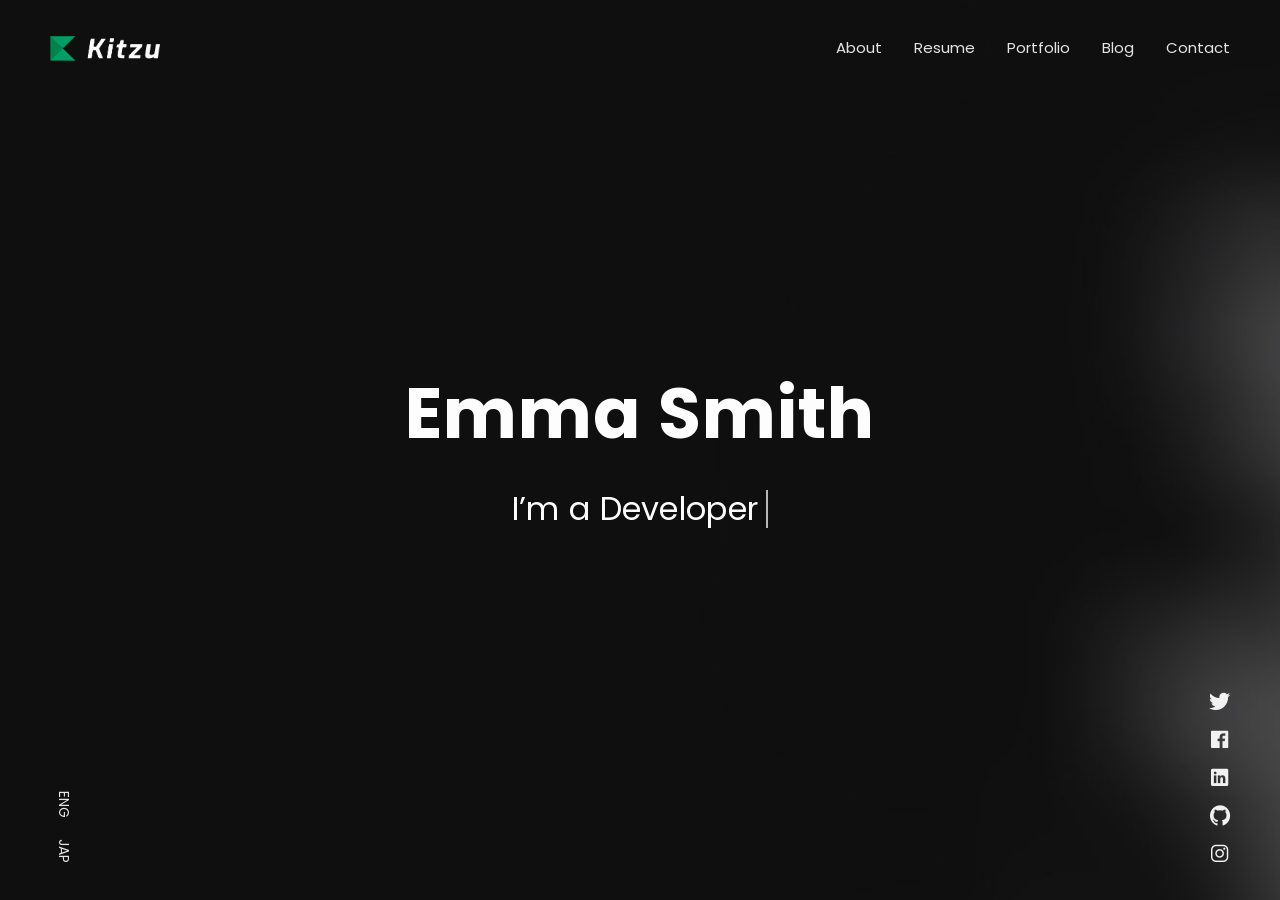
<file: template/video.html>
<!DOCTYPE html>
<html lang="zxx">

<head>
  <!-- Required meta tags-->
  <meta charset="utf-8">
  <!-- Title-->
  <title>Kitzu - Personal Portfolio Template</title>
  <!-- Description-->
  <meta name="description" content="Personal Portfolio Template">
  <meta name="viewport" content="width=device-width, initial-scale=1, shrink-to-fit=no">
  <!-- Favicons-->
  <link rel="apple-touch-icon" sizes="180x180" href="img/favicons/apple-touch-icon.png">
  <link rel="icon" type="image/png" sizes="32x32" href="img/favicons/favicon-32x32.png">
  <link rel="icon" type="image/png" sizes="16x16" href="img/favicons/favicon-16x16.png">
  <!-- Web fonts-->
  <link href="https://fonts.googleapis.com/css?family=Poppins:300,300i,400,400i,500,500i,600,600i,700,700i,800,800i&amp;display=swap" rel="stylesheet">
  <!-- CSS vendors-->
  <link rel="stylesheet" href="css/bootstrap-custom.css">
  <link rel="stylesheet" href="css/ionicons.min.css">
  <link rel="stylesheet" href="css/tiny-slider.css">
  <link rel="stylesheet" href="css/lity.min.css">
  <link rel="stylesheet" href="css/simplebar.min.css">
  <link rel="stylesheet" href="css/jquery.mb.YTPlayer.min.css">
  <!-- Main CSS-->
  <link rel="stylesheet" href="css/main.css">
  <!-- CSS Color scheme-->
  <link id="color-scheme" rel="stylesheet" href="css/colors/main-darkgreen.css">
  <!-- Custom CSS (Add your custom CSS styles to this file)-->
  <link rel="stylesheet" href="css/custom.css">
</head>

<body class="theme-dark">
  <!-- Preloader-->
  <div class="preloader">
    <div class="preloader-block">
      <div class="preloader-icon"><span class="loading-dot loading-dot-1"></span><span class="loading-dot loading-dot-2"></span><span class="loading-dot loading-dot-3"></span></div>
    </div>
  </div>
  <div id="overlay-effect"></div>
  <!-- Navbar-->
  <nav class="navbar-expand-md navbar fixed-top" id="navbar"><a class="navbar-brand" data-scroll="" href="#home-area">
      <!-- Navbar Logo-->
      <img class="img-fluid" src="img/img-kitzu-logo.png" alt="Logo"></a>
    <span class="navbar-menu ml-auto" data-toggle="collapse" data-target="#navbarSupportedContent" aria-controls="navbarSupportedContent" aria-expanded="false" aria-label="Toggle navigation" role="button"><span class="btn-line"></span></span>
    <div class="collapse navbar-collapse order-1 order-lg-0" id="navbarSupportedContent">
      <!-- Navbar menu-->
      <ul class="navbar-nav ml-auto">
        <li class="nav-item"><a class="nav-link" href="#about">About</a></li>
        <li class="nav-item"><a class="nav-link" href="#resume">Resume</a></li>
        <li class="nav-item"><a class="nav-link" href="#portfolio">Portfolio</a></li>
        <li class="nav-item"><a class="nav-link" href="#blog">Blog</a></li>
        <li class="nav-item"><a class="nav-link" href="#contact">Contact</a></li>
      </ul>
    </div>
  </nav>
  <!-- Home-->
  <section class="home-area element-cover-bg video-variant" id="home" style="background-image:url(img/home.jpg)">
    <div class="player" id="homeVideo" data-property="{videoURL:'https://youtu.be/KR97TgpMyrc',containment:'#home',autoPlay:true, mute:true, showControls:false, stopMovieOnBlur:false, showYTLogo: false}"></div>
    <div class="container h-100">
      <div class="row h-100 align-items-center justify-content-center">
        <div class="col-12 col-lg-8 home-content text-center">
          <h1 class="home-name">Emma <span>Smith</span></h1>
          <h4 class="cd-headline clip home-headline">I’m a <span class="cd-words-wrapper single-headline"><b class="is-visible">Developer</b><b>Designer</b><b>Freelancer</b></span></h4>
        </div>
      </div>
    </div>
    <div class="fixed-wrapper">
      <!-- Languages list-->
      <div class="fixed-block block-left">
        <ul class="list-unstyled languages-list">
          <li><a href="#0"><span class="single-language">ENG</span></a></li>
          <li><a href="#0"><span class="single-language">JAP</span></a></li>
        </ul>
      </div>
      <!-- Social media icons-->
      <div class="fixed-block block-right">
        <ul class="list-unstyled social-icons">
          <li><a href="#0"><i class="icon ion-logo-twitter"></i></a></li>
          <li><a href="#0"><i class="icon ion-logo-facebook"></i></a></li>
          <li><a href="#0"><i class="icon ion-logo-linkedin"></i></a></li>
          <li><a href="#0"><i class="icon ion-logo-github"></i></a></li>
          <li><a href="#0"><i class="icon ion-logo-instagram"></i></a></li>
        </ul>
      </div>
    </div>
  </section>
  <!-- About lightbox-->
  <div class="lightbox-wrapper" id="about" data-simplebar>
    <div class="container">
      <div class="lightbox-close">
        <div class="close-btn" data-modal-close=""><span class="btn-line"></span></div>
      </div>
      <div class="row">
        <div class="col-12">
          <div class="lightbox-content">
            <div class="row">
              <div class="col-12">
                <div class="section-heading page-heading">
                  <p class="section-description">Get to know me</p>
                  <h2 class="section-title">About Me</h2>
                  <div class="animated-bar"></div>
                </div>
              </div>
            </div>
            <!-- Info section-->
            <div class="info-section single-section">
              <div class="row align-items-center">
                <!-- Picture part-->
                <div class="col-12 col-lg-5 info-img"><img class="img-fluid img-thumbnail" src="img/info-img.jpg" alt="About Picture"></div>
                <!-- Content part-->
                <div class="col-12 col-lg-7 info-content">
                  <div class="content-block">
                    <h2 class="content-subtitle">Who am i?</h2>
                    <h6 class="content-title">I'm Emma Smith, a visual UX/UI Designer and Web Developer</h6>
                    <div class="content-description">
                      <p>I am a freelancer based in the United Kingdom and i have been building noteworthy UX/UI designs and websites for years, which comply with the latest design trends. I help convert a vision and an idea into meaningful and useful products. Having a sharp eye for product evolution helps me prioritize tasks, iterate fast and deliver faster.</p>
                    </div>
                    <address class="content-info">
                      <div class="row">
                        <div class="col-12 col-md-6 single-info"><span>Name:</span>
                          <p>Emma Smith</p>
                        </div>
                        <div class="col-12 col-md-6 single-info"><span>Email:</span>
                          <p><a href="mailto:emma@example.com">emma@example.com</a></p>
                        </div>
                      </div>
                      <div class="row">
                        <div class="col-12 col-md-6 single-info"><span>Age:</span>
                          <p>21</p>
                        </div>
                        <div class="col-12 col-md-6 single-info"><span>From:</span>
                          <p>Liverpool, UK</p>
                        </div>
                      </div>
                    </address>
                    <div class="d-block d-sm-flex align-items-center"><a class="btn content-download button-main button-scheme" href="#0" role="button">Download CV</a>
                      <ul class="list-unstyled list-inline content-follow">
                        <li class="list-inline-item"><a href="#0"><i class="icon ion-logo-twitter"></i></a></li>
                        <li class="list-inline-item"><a href="#0"><i class="icon ion-logo-instagram"></i></a></li>
                        <li class="list-inline-item"><a href="#0"><i class="icon ion-logo-linkedin"></i></a></li>
                        <li class="list-inline-item"><a href="#0"><i class="icon ion-logo-github"></i></a></li>
                        <li class="list-inline-item"><a href="#0"><i class="icon ion-logo-facebook"></i></a></li>
                      </ul>
                    </div>
                  </div>
                </div>
              </div>
            </div>
            <!-- Services section-->
            <div class="services-section single-section">
              <div class="row">
                <div class="col-12">
                  <div class="section-heading">
                    <p class="section-description">Services i offer to my clients</p>
                    <h2 class="section-title">My Services</h2>
                  </div>
                </div>
              </div>
              <div class="row">
                <!-- Single service-->
                <div class="col-12 col-md-6 col-lg-4">
                  <div class="single-service"><i class="icon service-icon ion-logo-css3"></i>
                    <h6 class="service-title">Design Trends</h6>
                    <p class="service-description">Lorem ipsum dolor sit amet, consectetur adipisicing elit.</p>
                  </div>
                </div>
                <!-- Single service-->
                <div class="col-12 col-md-6 col-lg-4">
                  <div class="single-service"><i class="icon service-icon ion-md-images"></i>
                    <h6 class="service-title">PSD Design</h6>
                    <p class="service-description">Lorem ipsum dolor sit amet, consectetur adipisicing elit.</p>
                  </div>
                </div>
                <!-- Single service-->
                <div class="col-12 col-md-6 col-lg-4">
                  <div class="single-service"><i class="icon service-icon ion-logo-ionic"></i>
                    <h6 class="service-title">Customer Support</h6>
                    <p class="service-description">Lorem ipsum dolor sit amet, consectetur adipisicing elit.</p>
                  </div>
                </div>
                <!-- Single service-->
                <div class="col-12 col-md-6 col-lg-4">
                  <div class="single-service mb-lg-0"><i class="icon service-icon ion-logo-wordpress"></i>
                    <h6 class="service-title">Web Development</h6>
                    <p class="service-description">Lorem ipsum dolor sit amet, consectetur adipisicing elit.</p>
                  </div>
                </div>
                <!-- Single service-->
                <div class="col-12 col-md-6 col-lg-4">
                  <div class="single-service mb-md-0"><i class="icon service-icon ion-md-move"></i>
                    <h6 class="service-title">Fully Responsive</h6>
                    <p class="service-description">Lorem ipsum dolor sit amet, consectetur adipisicing elit.</p>
                  </div>
                </div>
                <!-- Single service-->
                <div class="col-12 col-md-6 col-lg-4">
                  <div class="single-service mb-0"><i class="icon service-icon ion-ios-rocket"></i>
                    <h6 class="service-title">Branding</h6>
                    <p class="service-description">Lorem ipsum dolor sit amet, consectetur adipisicing elit.</p>
                  </div>
                </div>
              </div>
            </div>
            <!-- Testimonials section-->
            <div class="testimonials-section single-section">
              <div class="row">
                <div class="col-12">
                  <div class="section-heading">
                    <p class="section-description">What my clients think about me</p>
                    <h2 class="section-title">Testimonials</h2>
                  </div>
                </div>
              </div>
              <div class="my-slider">
                <div class="slider-item">
                  <!-- Single review-->
                  <div class="single-review swiper-slide">
                    <div class="review-header d-flex justify-content-between">
                      <div class="review-client">
                        <div class="media"><img class="img-fluid rounded-circle client-avatar" src="img/client-1.jpg" alt="Client">
                          <div class="client-details">
                            <h6 class="client-name">Julia Sakura</h6><span class="client-role">Envato Customer</span>
                          </div>
                        </div>
                      </div><i class="icon ion-md-quote review-icon"></i>
                    </div>
                    <p class="review-content">Emma did an excellent creative job, addressing our request quickly, and also providing her own graphic insight, being open to feedback and changes or edits when they arose. She worked with us the entire way. Highly recommended.</p>
                  </div>
                </div>
                <div class="slider-item">
                  <!-- Single review-->
                  <div class="single-review swiper-slide">
                    <div class="review-header d-flex justify-content-between">
                      <div class="review-client">
                        <div class="media"><img class="img-fluid rounded-circle client-avatar" src="img/client-2.jpg" alt="Client">
                          <div class="client-details">
                            <h6 class="client-name">John Santana</h6><span class="client-role">Entrepreneur</span>
                          </div>
                        </div>
                      </div><i class="icon ion-md-quote review-icon"></i>
                    </div>
                    <p class="review-content">Emma did an excellent creative job, addressing our request quickly, and also providing her own graphic insight, being open to feedback and changes or edits when they arose. She worked with us the entire way. Highly recommended.</p>
                  </div>
                </div>
                <div class="slider-item">
                  <!-- Single review-->
                  <div class="single-review swiper-slide">
                    <div class="review-header d-flex justify-content-between">
                      <div class="review-client">
                        <div class="media"><img class="img-fluid rounded-circle client-avatar" src="img/client-3.jpg" alt="Client">
                          <div class="client-details">
                            <h6 class="client-name">Maria Wilson</h6><span class="client-role">Envato Customer</span>
                          </div>
                        </div>
                      </div><i class="icon ion-md-quote review-icon"></i>
                    </div>
                    <p class="review-content">Emma did an excellent creative job, addressing our request quickly, and also providing her own graphic insight, being open to feedback and changes or edits when they arose. She worked with us the entire way. Highly recommended.</p>
                  </div>
                </div>
              </div>
            </div>
            <!-- Pricing section-->
            <div class="pricing-section single-section">
              <div class="row">
                <div class="col-12">
                  <div class="section-heading">
                    <p class="section-description">Get started with my services</p>
                    <h2 class="section-title">Choose a Plan</h2>
                  </div>
                </div>
              </div>
              <div class="row align-items-center">
                <!-- Single plan-->
                <div class="col-lg-4">
                  <div class="single-plan mb-4 mb-sm-5 mb-lg-0"><i class="plan-icon icon ion-md-egg"></i>
                    <h3 class="plan-type">Standard</h3>
                    <h2 class="plan-price">$19/month</h2>
                    <ul class="list-unstyled plan-list">
                      <li>Mobile App Design</li>
                      <li>Responsive Design</li>
                      <li>Database Development</li>
                      <li>Web Design</li>
                      <li>24/7 Support</li>
                    </ul><a class="btn button-main button-scheme plan-btn" href="#0" role="button">Get Standard</a>
                  </div>
                </div>
                <!-- Single plan-->
                <div class="col-lg-4">
                  <div class="single-plan mb-4 mb-sm-5 mb-lg-0"><i class="plan-icon icon ion-ios-rocket"></i>
                    <h3 class="plan-type">Professional</h3>
                    <h2 class="plan-price">$29/month</h2>
                    <ul class="list-unstyled plan-list">
                      <li>Mobile App Design</li>
                      <li>Responsive Design</li>
                      <li>Database Development</li>
                      <li>Web Design</li>
                      <li>24/7 Support</li>
                    </ul><a class="btn button-main button-scheme plan-btn" href="#0" role="button">Get Pro</a>
                  </div>
                </div>
                <!-- Single plan-->
                <div class="col-lg-4">
                  <div class="single-plan mb-0"><i class="plan-icon icon ion-logo-ionic"></i>
                    <h3 class="plan-type">Business</h3>
                    <h2 class="plan-price">$39/month</h2>
                    <ul class="list-unstyled plan-list">
                      <li>Mobile App Design</li>
                      <li>Responsive Design</li>
                      <li>Database Development</li>
                      <li>Web Design</li>
                      <li>24/7 Support</li>
                    </ul><a class="btn button-main button-scheme plan-btn" href="#0" role="button">Get Business</a>
                  </div>
                </div>
              </div>
            </div>
          </div>
        </div>
      </div>
    </div>
  </div>
  <!-- Resume lightbox-->
  <div class="lightbox-wrapper" id="resume" data-simplebar>
    <div class="container">
      <div class="lightbox-close">
        <div class="close-btn" data-modal-close=""><span class="btn-line"></span></div>
      </div>
      <div class="row">
        <div class="col-12">
          <div class="lightbox-content">
            <div class="row">
              <div class="col-12">
                <div class="section-heading page-heading">
                  <p class="section-description">Check out my Resume</p>
                  <h2 class="section-title">Resume</h2>
                  <div class="animated-bar"></div>
                </div>
              </div>
            </div>
            <!-- Resume section-->
            <div class="resume-section single-section">
              <div class="row">
                <!-- Education part-->
                <div class="col-12 col-md-6">
                  <div class="col-block education">
                    <h3 class="col-title">Education</h3>
                    <div class="resume-item"><span class="item-arrow"></span>
                      <h5 class="item-title">Computer Science</h5><span class="item-details">Cambridge University / 2004 - 2007</span>
                      <p class="item-description">Lorem ipsum dolor sit amet, consectetur adipisicing elit. Optio quo repudiandae.</p>
                    </div>
                    <div class="resume-item"><span class="item-arrow"></span>
                      <h5 class="item-title">Bachelor Degree</h5><span class="item-details">University of Tokyo / 2008 - 2010</span>
                      <p class="item-description">Lorem ipsum dolor sit amet, consectetur adipisicing elit. Optio quo repudiandae.</p>
                    </div>
                    <div class="resume-item"><span class="item-arrow"></span>
                      <h5 class="item-title">Master Degree</h5><span class="item-details">Harvard University / 2012 - 2015</span>
                      <p class="item-description">Lorem ipsum dolor sit amet, consectetur adipisicing elit. Optio quo repudiandae.</p>
                    </div>
                  </div>
                </div>
                <!-- Experience part-->
                <div class="col-12 col-md-6">
                  <div class="col-block experience">
                    <h3 class="col-title">Experience</h3>
                    <div class="resume-item"><span class="item-arrow"></span>
                      <h5 class="item-title">Software Engineer</h5><span class="item-details">Adobe / 2015 - 2017</span>
                      <p class="item-description">Lorem ipsum dolor sit amet, consectetur adipisicing elit. Optio quo repudiandae.</p>
                    </div>
                    <div class="resume-item"><span class="item-arrow"></span>
                      <h5 class="item-title">Back-End Developer</h5><span class="item-details">Google / 2017 - 2018</span>
                      <p class="item-description">Lorem ipsum dolor sit amet, consectetur adipisicing elit. Optio quo repudiandae.</p>
                    </div>
                    <div class="resume-item"><span class="item-arrow"></span>
                      <h5 class="item-title">UI/UX Designer</h5><span class="item-details">Discord / 2019 - Present</span>
                      <p class="item-description">Lorem ipsum dolor sit amet, consectetur adipisicing elit. Optio quo repudiandae.</p>
                    </div>
                  </div>
                </div>
              </div>
            </div>
            <!-- Skills section-->
            <div class="skills-section single-section">
              <div class="row">
                <div class="col-12">
                  <div class="section-heading">
                    <p class="section-description">My level of knowledge in some tools</p>
                    <h2 class="section-title">My Skills</h2>
                  </div>
                </div>
              </div>
              <div class="row">
                <div class="col-12 col-md-6">
                  <div class="single-skill" data-percentage="95">
                    <div class="skill-info"><span class="skill-name">HTML/CSS</span><span class="skill-percentage"></span></div>
                    <div class="progress skill-progress">
                      <div class="progress-bar" role="progressbar" aria-valuemin="0" aria-valuemax="100"></div>
                    </div>
                  </div>
                  <div class="single-skill" data-percentage="80">
                    <div class="skill-info"><span class="skill-name">Web Design</span><span class="skill-percentage"></span></div>
                    <div class="progress skill-progress">
                      <div class="progress-bar" role="progressbar" aria-valuemin="0" aria-valuemax="100"></div>
                    </div>
                  </div>
                  <div class="single-skill" data-percentage="90">
                    <div class="skill-info"><span class="skill-name">JavaScript</span><span class="skill-percentage"></span></div>
                    <div class="progress skill-progress">
                      <div class="progress-bar" role="progressbar" aria-valuemin="0" aria-valuemax="100"></div>
                    </div>
                  </div>
                </div>
                <div class="col-12 col-md-6">
                  <div class="single-skill" data-percentage="90">
                    <div class="skill-info"><span class="skill-name">React JS</span><span class="skill-percentage"></span></div>
                    <div class="progress skill-progress">
                      <div class="progress-bar" role="progressbar" aria-valuemin="0" aria-valuemax="100"></div>
                    </div>
                  </div>
                  <div class="single-skill" data-percentage="95">
                    <div class="skill-info"><span class="skill-name">Express.js</span><span class="skill-percentage"></span></div>
                    <div class="progress skill-progress">
                      <div class="progress-bar" role="progressbar" aria-valuemin="0" aria-valuemax="100"></div>
                    </div>
                  </div>
                  <div class="single-skill" data-percentage="80">
                    <div class="skill-info"><span class="skill-name">TypeScript</span><span class="skill-percentage"></span></div>
                    <div class="progress skill-progress">
                      <div class="progress-bar" role="progressbar" aria-valuemin="0" aria-valuemax="100"></div>
                    </div>
                  </div>
                </div>
              </div>
            </div>
            <!-- Video section-->
            <div class="video-section single-section">
              <div class="row align-items-center">
                <div class="col-12 col-lg-6 content-part">
                  <h3 class="video-title">Take a tour of my office</h3>
                  <p class="video-description">Lorem ipsum dolor sit amet, consectetur adipisicing elit. Quia cum quasi assumenda culpa praesentium consectetur voluptatibus expedita. Voluptatem tempore, aspernatur rem facilis, distinctio nemo! Odio velit, nemo dolorem voluptas!</p>
                  <p class="video-description">Lorem ipsum dolor sit amet, consectetur adipisicing elit. Laudantium qui aspernatur unde mollitia, in laborum.</p>
                </div>
                <div class="col-12 col-lg-6 video-part"><a class="media-lightbox" href="https://www.youtube.com/watch?v=doteMqP6eSc" data-lightbox>
                    <div class="embed-responsive embed-responsive-16by9">
                      <div class="embed-responsive-item element-cover-bg"><span class="play-wrapper"><i class="icon ion-md-play"></i></span></div>
                    </div>
                  </a></div>
              </div>
            </div>
          </div>
        </div>
      </div>
    </div>
  </div>
  <!-- Portfolio lightbox-->
  <div class="lightbox-wrapper" id="portfolio" data-simplebar>
    <div class="container">
      <div class="lightbox-close">
        <div class="close-btn" data-modal-close=""><span class="btn-line"></span></div>
      </div>
      <div class="row">
        <div class="col-12">
          <div class="lightbox-content">
            <div class="row">
              <div class="col-12">
                <div class="section-heading page-heading">
                  <p class="section-description">Showcasing some of my best work</p>
                  <h2 class="section-title">Portfolio</h2>
                  <div class="animated-bar"></div>
                </div>
              </div>
            </div>
            <!-- Portfolio section-->
            <div class="portfolio-section single-section">
              <div class="row">
                <!-- Filter nav-->
                <div class="col-12">
                  <ul class="list-inline filter-control" role="group" aria-label="Filter Control">
                    <li class="list-inline-item tab-active" data-filter="*">All</li>
                    <li class="list-inline-item" data-filter=".brand">Brand</li>
                    <li class="list-inline-item" data-filter=".design">Design</li>
                    <li class="list-inline-item" data-filter=".photos">Photos</li>
                  </ul>
                </div>
              </div>
              <!-- Thumbnail list-->
              <div class="portfolio-grid row">
                <!-- Single item-->
                <div class="single-item col-6 col-lg-4 design"><a class="portfolio-item" href="img/item-1.jpg" data-lightbox>
                    <div class="portfolio-wrapper"><img class="img-fluid" alt="Item" src="img/item-1.jpg">
                      <div class="item-content">
                        <h6 class="content-title">Label Tag Mockup</h6><span class="content-more">More Info</span>
                      </div>
                    </div>
                  </a></div>
                <!-- Single item-->
                <div class="single-item col-6 col-lg-4 photos"><a class="portfolio-item" href="img/item-2.jpg" data-lightbox>
                    <div class="portfolio-wrapper"><img class="img-fluid" alt="Item" src="img/item-2.jpg">
                      <div class="item-content">
                        <h6 class="content-title">3D Bag Mockup</h6><span class="content-more">More Info</span>
                      </div>
                    </div>
                  </a></div>
                <!-- Single item-->
                <div class="single-item col-6 col-lg-4 design"><a class="portfolio-item" href="img/item-3.jpg" data-lightbox>
                    <div class="portfolio-wrapper"><img class="img-fluid" alt="Item" src="img/item-3.jpg">
                      <div class="item-content">
                        <h6 class="content-title">Modern Bag Design</h6><span class="content-more">More Info</span>
                      </div>
                    </div>
                  </a></div>
                <!-- Single item-->
                <div class="single-item col-6 col-lg-4 brand"><a class="portfolio-item" href="img/item-4.jpg" data-lightbox>
                    <div class="portfolio-wrapper mb-lg-0"><img class="img-fluid" alt="Item" src="img/item-4.jpg">
                      <div class="item-content">
                        <h6 class="content-title">Coffee Cup Design</h6><span class="content-more">More Info</span>
                      </div>
                    </div>
                  </a></div>
                <!-- Single item-->
                <div class="single-item col-6 col-lg-4 brand"><a class="portfolio-item" href="img/item-5.jpg" data-lightbox>
                    <div class="portfolio-wrapper mb-0"><img class="img-fluid" alt="Item" src="img/item-5.jpg">
                      <div class="item-content">
                        <h6 class="content-title">T-Shirt Design</h6><span class="content-more">More Info</span>
                      </div>
                    </div>
                  </a></div>
                <!-- Single item-->
                <div class="single-item col-6 col-lg-4 photos"><a class="portfolio-item" href="img/item-6.jpg" data-lightbox>
                    <div class="portfolio-wrapper mb-0"><img class="img-fluid" alt="Item" src="img/item-6.jpg">
                      <div class="item-content">
                        <h6 class="content-title">Packaging Box Mockup</h6><span class="content-more">More Info</span>
                      </div>
                    </div>
                  </a></div>
              </div>
            </div>
          </div>
        </div>
      </div>
    </div>
  </div>
  <!-- Blog lightbox-->
  <div class="lightbox-wrapper" id="blog" data-simplebar>
    <div class="container">
      <div class="lightbox-close">
        <div class="close-btn" data-modal-close=""><span class="btn-line"></span></div>
      </div>
      <div class="row">
        <div class="col-12">
          <div class="lightbox-content">
            <div class="row">
              <div class="col-12">
                <div class="section-heading page-heading">
                  <p class="section-description">Check out my latest blog posts</p>
                  <h2 class="section-title">My Blog</h2>
                  <div class="animated-bar"></div>
                </div>
              </div>
            </div>
            <!-- Blog section-->
            <div class="blog-section single-section">
              <div class="row justify-content-center">
                <!-- Single post-->
                <div class="col-12 col-sm-8 col-lg-4">
                  <div class="card single-post"><a class="post-img" href="#0"><img class="card-img-top" src="img/post-1.jpg" alt="Blog post"><span class="content-date">11 Dec, 20</span></a>
                    <div class="card-body post-content"><a href="#0">
                        <h5 class="card-title content-title">Top tools for Photographers</h5>
                      </a>
                      <p class="card-text content-description">Lorem ipsum dolor sit amet, consectetur adipisicing elit. Dolore, porro rem quod illo quam, eum alias id, repellendus magni, quas.</p>
                    </div>
                  </div>
                </div>
                <!-- Single post-->
                <div class="col-12 col-sm-8 col-lg-4">
                  <div class="card single-post"><a class="post-img" href="#0"><img class="card-img-top" src="img/post-2.jpg" alt="Blog post"><span class="content-date">12 Aug, 20</span></a>
                    <div class="card-body post-content"><a href="#0">
                        <h5 class="card-title content-title">Take a tour of my office</h5>
                      </a>
                      <p class="card-text content-description">Lorem ipsum dolor sit amet, consectetur adipisicing elit. Dolore, porro rem quod illo quam, eum alias id, repellendus magni, quas.</p>
                    </div>
                  </div>
                </div>
                <!-- Single post-->
                <div class="col-12 col-sm-8 col-lg-4">
                  <div class="card single-post"><a class="post-img" href="#0"><img class="card-img-top" src="img/post-3.jpg" alt="Blog post"><span class="content-date">4 Feb, 20</span></a>
                    <div class="card-body post-content"><a href="#0">
                        <h5 class="card-title content-title">How i became a Web Designer</h5>
                      </a>
                      <p class="card-text content-description">Lorem ipsum dolor sit amet, consectetur adipisicing elit. Dolore, porro rem quod illo quam, eum alias id, repellendus magni, quas.</p>
                    </div>
                  </div>
                </div><!-- Single post-->
                <div class="col-12 col-sm-8 col-lg-4">
                  <div class="card single-post mb-lg-0"><a class="post-img" href="#0"><img class="card-img-top" src="img/post-4.jpg" alt="Blog post"><span class="content-date">11 Dec, 19</span></a>
                    <div class="card-body post-content"><a href="#0">
                        <h5 class="card-title content-title">How to improve work performance</h5>
                      </a>
                      <p class="card-text content-description">Lorem ipsum dolor sit amet, consectetur adipisicing elit. Dolore, porro rem quod illo quam, eum alias id, repellendus magni, quas.</p>
                    </div>
                  </div>
                </div>
                <!-- Single post-->
                <div class="col-12 col-sm-8 col-lg-4">
                  <div class="card single-post mb-lg-0"><a class="post-img" href="#0"><img class="card-img-top" src="img/post-5.jpg" alt="Blog post"><span class="content-date">15 Nov, 19</span></a>
                    <div class="card-body post-content"><a href="#0">
                        <h5 class="card-title content-title">How to work from home</h5>
                      </a>
                      <p class="card-text content-description">Lorem ipsum dolor sit amet, consectetur adipisicing elit. Dolore, porro rem quod illo quam, eum alias id, repellendus magni, quas.</p>
                    </div>
                  </div>
                </div>
                <!-- Single post-->
                <div class="col-12 col-sm-8 col-lg-4">
                  <div class="card single-post mb-0"><a class="post-img" href="#0"><img class="card-img-top" src="img/post-6.jpg" alt="Blog post"><span class="content-date">8 Aug, 19</span></a>
                    <div class="card-body post-content"><a href="#0">
                        <h5 class="card-title content-title">How to enjoy your business trip</h5>
                      </a>
                      <p class="card-text content-description">Lorem ipsum dolor sit amet, consectetur adipisicing elit. Dolore, porro rem quod illo quam, eum alias id, repellendus magni, quas.</p>
                    </div>
                  </div>
                </div>
              </div>
            </div>
          </div>
        </div>
      </div>
    </div>
  </div>
  <!-- Contact lightbox-->
  <div class="lightbox-wrapper" id="contact" data-simplebar>
    <div class="container">
      <div class="lightbox-close">
        <div class="close-btn" data-modal-close=""><span class="btn-line"></span></div>
      </div>
      <div class="row">
        <div class="col-12">
          <div class="lightbox-content">
            <div class="row">
              <div class="col-12">
                <div class="section-heading page-heading">
                  <p class="section-description">Feel free to contact me anytimes</p>
                  <h2 class="section-title">Get in Touch</h2>
                  <div class="animated-bar"></div>
                </div>
              </div>
            </div>
            <!-- Contact section-->
            <div class="contact-section single-section">
              <div class="row">
                <!-- Contact form-->
                <div class="col-12 col-lg-7">
                  <form class="contact-form" id="contact-form" action="php/contact.php">
                    <h4 class="content-title">Message Me</h4>
                    <div class="row">
                      <div class="col-12 col-md-6 form-group"><input class="form-control" id="contact-name" type="text" name="name" placeholder="Name" required=""></div>
                      <div class="col-12 col-md-6 form-group"><input class="form-control" id="contact-email" type="email" name="email" placeholder="Email" required=""></div>
                      <div class="col-12 form-group"><input class="form-control" id="contact-subject" type="text" name="subject" placeholder="Subject" required=""></div>
                      <div class="col-12 form-group form-message"><textarea class="form-control" id="contact-message" name="message" placeholder="Message" rows="5" required=""></textarea></div>
                      <div class="col-12 form-submit"><button class="btn button-main button-scheme" id="contact-submit" type="submit">Send Message</button>
                        <p class="contact-feedback"></p>
                      </div>
                    </div>
                  </form>
                </div>
                <!-- Contact info-->
                <div class="col-12 col-lg-5">
                  <div class="contact-info">
                    <h4 class="content-title">Contact Info</h4>
                    <p class="info-description">Always available for freelance work if the right project comes along, Feel free to contact me!</p>
                    <ul class="list-unstyled list-info">
                      <li>
                        <div class="media align-items-center"><span class="info-icon"><i class="icon ion-logo-ionic"></i></span>
                          <div class="media-body info-details">
                            <h6 class="info-type">Name</h6><span class="info-value">Emma Smith</span>
                          </div>
                        </div>
                      </li>
                      <li>
                        <div class="media align-items-center"><span class="info-icon"><i class="icon ion-md-map"></i></span>
                          <div class="media-body info-details">
                            <h6 class="info-type">Location</h6><span class="info-value">4155 Mann Island, Liverpool, United Kingdom.</span>
                          </div>
                        </div>
                      </li>
                      <li>
                        <div class="media align-items-center"><span class="info-icon"><i class="icon ion-md-call"></i></span>
                          <div class="media-body info-details">
                            <h6 class="info-type">Call Me</h6><span class="info-value"><a href="tel:+441632967704">+44 1632 967704</a></span>
                          </div>
                        </div>
                      </li>
                      <li>
                        <div class="media align-items-center"><span class="info-icon"><i class="icon ion-md-send"></i></span>
                          <div class="media-body info-details">
                            <h6 class="info-type">Email Me</h6><span class="info-value"><a href="mailto:emma@example.com">emma@example.com</a></span>
                          </div>
                        </div>
                      </li>
                    </ul>
                  </div>
                </div>
              </div>
            </div>
          </div>
        </div>
      </div>
    </div>
  </div>
  <!-- Scripts-->
  <script src="js/jquery.min.js"></script>
  <script src="js/bootstrap.bundle.min.js"></script>
  <script src="js/imagesloaded.pkgd.min.js"></script>
  <script src="js/isotope.pkgd.min.js"></script>
  <script src="js/animatedModal.js"></script>
  <script src="js/tiny-slider.js"></script>
  <script src="js/lity.min.js"></script>
  <script src="js/simplebar.min.js"></script>
  <script src="js/jquery.mb.YTPlayer.min.js"></script>
  <script src="js/main.js"></script>
  <!-- Custom JS (Add your custom JS scripts to this file)-->
  <script src="js/custom.js"></script>
</body>

</html>
</file>
<file: template/css/tiny-slider.css>
.tns-outer{padding:0 !important}.tns-outer [hidden]{display:none !important}.tns-outer [aria-controls],.tns-outer [data-action]{cursor:pointer}.tns-slider{-webkit-transition:all 0s;-moz-transition:all 0s;transition:all 0s}.tns-slider>.tns-item{-webkit-box-sizing:border-box;-moz-box-sizing:border-box;box-sizing:border-box}.tns-horizontal.tns-subpixel{white-space:nowrap}.tns-horizontal.tns-subpixel>.tns-item{display:inline-block;vertical-align:top;white-space:normal}.tns-horizontal.tns-no-subpixel:after{content:'';display:table;clear:both}.tns-horizontal.tns-no-subpixel>.tns-item{float:left}.tns-horizontal.tns-carousel.tns-no-subpixel>.tns-item{margin-right:-100%}.tns-no-calc{position:relative;left:0}.tns-gallery{position:relative;left:0;min-height:1px}.tns-gallery>.tns-item{position:absolute;left:-100%;-webkit-transition:transform 0s, opacity 0s;-moz-transition:transform 0s, opacity 0s;transition:transform 0s, opacity 0s}.tns-gallery>.tns-slide-active{position:relative;left:auto !important}.tns-gallery>.tns-moving{-webkit-transition:all 0.25s;-moz-transition:all 0.25s;transition:all 0.25s}.tns-autowidth{display:inline-block}.tns-lazy-img{-webkit-transition:opacity 0.6s;-moz-transition:opacity 0.6s;transition:opacity 0.6s;opacity:0.6}.tns-lazy-img.tns-complete{opacity:1}.tns-ah{-webkit-transition:height 0s;-moz-transition:height 0s;transition:height 0s}.tns-ovh{overflow:hidden}.tns-visually-hidden{position:absolute;left:-10000em}.tns-transparent{opacity:0;visibility:hidden}.tns-fadeIn{opacity:1;filter:alpha(opacity=100);z-index:0}.tns-normal,.tns-fadeOut{opacity:0;filter:alpha(opacity=0);z-index:-1}.tns-vpfix{white-space:nowrap}.tns-vpfix>div,.tns-vpfix>li{display:inline-block}.tns-t-subp2{margin:0 auto;width:310px;position:relative;height:10px;overflow:hidden}.tns-t-ct{width:2333.3333333%;width:-webkit-calc(100% * 70 / 3);width:-moz-calc(100% * 70 / 3);width:calc(100% * 70 / 3);position:absolute;right:0}.tns-t-ct:after{content:'';display:table;clear:both}.tns-t-ct>div{width:1.4285714%;width:-webkit-calc(100% / 70);width:-moz-calc(100% / 70);width:calc(100% / 70);height:10px;float:left}

/*# sourceMappingURL=sourcemaps/tiny-slider.css.map */
</file>
<file: template/css/main.css>
/*!
  * Item: Kitzu
  * Description: Personal Portfolio Template
  * Author/Developer: Exill
  * Author/Developer URL: https://themeforest.net/user/exill
  * Version: v1.0.2
  * License: Themeforest Standard Licenses: https://themeforest.net/licenses
  */

/*----------- Table of Contents -----------*/
/**
 * Globals
 * Preloader
 * Navbar
 * Home
 * About
 * Resume
 * Portfolio
 * Blog
 * Contact
 */
/*----------- Globals -----------*/
/* Disable outline */
:focus {
  outline: none;
}

::-moz-focus-inner {
  border: 0;
}

/* Body */
body {
  background-color: #111;
  color: #9f9f9f;
  font-family: "Poppins", sans-serif;
  font-size: 14px;
  font-weight: 400;
  line-height: 1.95;
  overflow: hidden;
  position: relative;
}

/* Typography */
i.icon {
  line-height: 100%;
}

h1,
h2,
h3,
h4,
h5,
h6,
.h1,
.h2,
.h3,
.h4,
.h5,
.h6 {
  color: #f0f0f0;
}

b {
  font-weight: bold;
}

/* Other elements */
a {
  transition: all 0.15s ease-in-out;
}

a:hover,
a:focus {
  text-decoration: none;
}

hr {
  border-top: 3px solid #1b1b1b;
  margin: 0;
}

.anchor-basic {
  color: #fff !important;
}

.anchor-basic:hover,
.anchor-basic:focus {
  color: #bfbfbf !important;
}

/* Buttons */
.button-main {
  background-color: #fff;
  border: 1px solid #fff;
  border-radius: 30px;
  color: #222;
  font-size: 14px;
  padding: 10px 35px;
}

.button-main:focus {
  background-color: #bfbfbf;
  border: 1px solid #fff;
  box-shadow: none;
}

.button-main.button-scheme {
  color: #fff;
}

/* Overlay background */
.element-cover-bg {
  background-color: rgba(0, 0, 0, 0.85);
  background-position: 50% 0;
  background-repeat: no-repeat;
  background-size: cover;
  position: relative;
}

.element-cover-bg:before {
  content: '';
  height: 100%;
  left: 0;
  position: absolute;
  top: 0;
  width: 100%;
}

/* Animations */
@-webkit-keyframes fadeIn {
  from {
    opacity: 0;
  }

  to {
    opacity: 1;
  }
}

@keyframes fadeIn {
  from {
    opacity: 0;
  }

  to {
    opacity: 1;
  }
}

.fadeIn {
  -webkit-animation-name: fadeIn;
  animation-name: fadeIn;
}

@-webkit-keyframes fadeOut {
  from {
    opacity: 1;
  }

  to {
    opacity: 0;
  }
}

@keyframes fadeOut {
  from {
    opacity: 1;
  }

  to {
    opacity: 0;
  }
}

.fadeOut {
  -webkit-animation-name: fadeOut;
  animation-name: fadeOut;
}

@-webkit-keyframes overlayEffectUp {
  0% {
    -webkit-transform: translateY(100%);
    transform: translateY(100%);
  }

  35%,
  65% {
    -webkit-transform: translateY(0%);
    transform: translateY(0%);
  }

  100% {
    -webkit-transform: translateY(-100%);
    transform: translateY(-100%);
  }
}

@keyframes overlayEffectUp {
  0% {
    -webkit-transform: translateY(100%);
    transform: translateY(100%);
  }

  35%,
  65% {
    -webkit-transform: translateY(0%);
    transform: translateY(0%);
  }

  100% {
    -webkit-transform: translateY(-100%);
    transform: translateY(-100%);
  }
}

@-webkit-keyframes overlayEffectDown {
  0% {
    -webkit-transform: translateY(-100%);
    transform: translateY(-100%);
  }

  35%,
  65% {
    -webkit-transform: translateY(0%);
    transform: translateY(0%);
  }

  100% {
    -webkit-transform: translateY(100%);
    transform: translateY(100%);
  }
}

@keyframes overlayEffectDown {
  0% {
    -webkit-transform: translateY(-100%);
    transform: translateY(-100%);
  }

  35%,
  65% {
    -webkit-transform: translateY(0%);
    transform: translateY(0%);
  }

  100% {
    -webkit-transform: translateY(100%);
    transform: translateY(100%);
  }
}

/* General styles */
.f-basis-100 {
  -ms-flex-preferred-size: 100%;
  flex-basis: 100%;
}

.content-title {
  line-height: 1.5;
  margin-bottom: 12px;
}

.tns-nav {
  margin: 10px 0;
  text-align: center;
}

.tns-nav>[aria-controls] {
  background: #ddd;
  border: 0;
  border-radius: 50%;
  height: 9px;
  margin: 0 5px;
  padding: 0;
  width: 9px;
}

.tns-nav>.tns-nav-active {
  background: #999;
}

.lity {
  z-index: 99990;
}

.lity-wrap {
  z-index: 99990;
}

.lity-loader {
  z-index: 99991;
}

.lity-container {
  z-index: 99992;
}

.lity-content {
  z-index: 99993;
}

.lity-close,
.lity-close:hover,
.lity-close:focus,
.lity-close:active,
.lity-close:visited {
  z-index: 99994;
}

.lity {
  transition: opacity 0.15s ease;
}

.lity-loader {
  transition: opacity 0.15s ease;
}

.lity-content {
  transition: -webkit-transform 0.15s ease;
  transition: transform 0.15s ease;
  transition: transform 0.15s ease, -webkit-transform 0.15s ease;
}

.lity-close {
  -ms-flex-direction: column;
  -ms-flex-pack: justify;
  -ms-flex-pack: center;
  cursor: pointer;
  display: -ms-flexbox;
  display: flex;
  flex-direction: column;
  height: 19px;
  justify-content: space-between;
  justify-content: center;
  position: relative;
  position: fixed;
  right: 25px;
  top: 25px;
  width: 30px;
  width: 22px;
}

.lity-close .btn-line,
.lity-close:before,
.lity-close:after {
  -ms-flex-item-align: end;
  align-self: flex-end;
  background-color: gray;
  height: 3px;
  width: 100%;
}

.lity-close:before {
  content: '';
  width: 85%;
}

.lity-close:after {
  content: '';
}

.lity-close .btn-line {
  width: 55%;
}

.lity-close .btn-line,
.lity-close:before,
.lity-close:after {
  background-color: #fff;
  position: absolute;
  width: 100%;
}

.lity-close .btn-line {
  display: none;
}

.lity-close:before {
  -webkit-transform: rotate(45deg);
  transform: rotate(45deg);
}

.lity-close:after {
  -webkit-transform: rotate(-45deg);
  transform: rotate(-45deg);
}

.lity-close:active {
  top: 25px;
}

.lity-close .btn-line,
.lity-close:before,
.lity-close:after {
  background-color: #fff;
  height: 2px;
}

@media (max-width: 575.98px) {
  .lity-close {
    right: 15px;
  }
}

#overlay-effect {
  -webkit-animation-duration: 1s;
  -webkit-animation-fill-mode: both;
  -webkit-animation-timing-function: ease-in-out;
  -webkit-transform: translateY(100%);
  animation-duration: 1s;
  animation-fill-mode: both;
  animation-timing-function: ease-in-out;
  background-color: #181818;
  bottom: 0;
  display: block;
  position: fixed;
  top: 0;
  transform: translateY(100%);
  width: 100%;
  z-index: 99999;
}

#overlay-effect.animate-up {
  -webkit-animation-name: overlayEffectUp;
  animation-name: overlayEffectUp;
}

#overlay-effect.animate-down {
  -webkit-animation-name: overlayEffectDown;
  animation-name: overlayEffectDown;
}

.lightbox-wrapper {
  background-color: #101010;
  position: fixed;
}

.lightbox-wrapper .lightbox-close {
  position: fixed;
  right: 4vw;
  top: 35px;
  z-index: 99;
}

.lightbox-wrapper .lightbox-close .close-btn {
  -ms-flex-direction: column;
  -ms-flex-pack: justify;
  -ms-flex-pack: center;
  cursor: pointer;
  display: -ms-flexbox;
  display: flex;
  flex-direction: column;
  height: 19px;
  justify-content: space-between;
  justify-content: center;
  position: relative;
  width: 30px;
}

.lightbox-wrapper .lightbox-close .close-btn .btn-line,
.lightbox-wrapper .lightbox-close .close-btn:before,
.lightbox-wrapper .lightbox-close .close-btn:after {
  -ms-flex-item-align: end;
  align-self: flex-end;
  background-color: gray;
  height: 3px;
  width: 100%;
}

.lightbox-wrapper .lightbox-close .close-btn:before {
  content: '';
  width: 85%;
}

.lightbox-wrapper .lightbox-close .close-btn:after {
  content: '';
}

.lightbox-wrapper .lightbox-close .close-btn .btn-line {
  width: 55%;
}

.lightbox-wrapper .lightbox-close .close-btn .btn-line,
.lightbox-wrapper .lightbox-close .close-btn:before,
.lightbox-wrapper .lightbox-close .close-btn:after {
  background-color: #fff;
  position: absolute;
  width: 100%;
}

.lightbox-wrapper .lightbox-close .close-btn .btn-line {
  display: none;
}

.lightbox-wrapper .lightbox-close .close-btn:before {
  -webkit-transform: rotate(45deg);
  transform: rotate(45deg);
}

.lightbox-wrapper .lightbox-close .close-btn:after {
  -webkit-transform: rotate(-45deg);
  transform: rotate(-45deg);
}

.lightbox-wrapper .lightbox-close .close-btn .btn-line,
.lightbox-wrapper .lightbox-close .close-btn:before,
.lightbox-wrapper .lightbox-close .close-btn:after {
  background-color: #fff;
  height: 2px;
}

.lightbox-wrapper .simplebar-track.simplebar-vertical {
  width: 13px;
}

.lightbox-wrapper .simplebar-track.simplebar-vertical .simplebar-scrollbar {
  right: 1px;
  width: 9px;
}

.lightbox-wrapper .simplebar-track.simplebar-vertical .simplebar-scrollbar:before {
  background: #3c3c3c;
}

.lightbox-wrapper .lightbox-content {
  margin: 70px 0;
}

.lightbox-wrapper .lightbox-content .single-section:not(:last-child) {
  margin-bottom: 120px;
}

.lightbox-wrapper .lightbox-content .section-heading {
  margin-bottom: 50px;
  text-align: left;
}

.lightbox-wrapper .lightbox-content .section-heading>.section-title {
  display: inline-block;
  font-size: 38px;
  font-weight: 700;
  letter-spacing: -0.25px;
  line-height: 100%;
  margin-bottom: 0;
  position: relative;
  z-index: 9;
}

.lightbox-wrapper .lightbox-content .section-heading.page-heading {
  margin-bottom: 83px;
  text-align: center;
}

.lightbox-wrapper .lightbox-content .section-heading.page-heading>.section-title {
  font-size: 46px;
  margin-bottom: 37px;
}

.lightbox-wrapper .lightbox-content .section-heading.page-heading>.animated-bar {
  background-color: #fff;
  content: '';
  display: block;
  height: 4px;
  left: 0;
  margin: 0 auto 0 auto;
  position: relative;
  right: 0;
  width: 75px;
}

.lightbox-wrapper .lightbox-content .section-heading.page-heading>.animated-bar:before,
.lightbox-wrapper .lightbox-content .section-heading.page-heading>.animated-bar:after {
  -webkit-animation-duration: 3s;
  -webkit-animation-iteration-count: infinite;
  -webkit-animation-name: barAnimation;
  -webkit-animation-timing-function: linear;
  animation-duration: 3s;
  animation-iteration-count: infinite;
  animation-name: barAnimation;
  animation-timing-function: linear;
  background-color: #101010;
  content: '';
  height: 100%;
  position: absolute;
  top: 0;
  width: 4px;
}

.lightbox-wrapper .lightbox-content .section-heading.page-heading>.animated-bar:before {
  left: 8px;
}

.lightbox-wrapper .lightbox-content .section-heading.page-heading>.animated-bar:after {
  left: 0;
}

@-webkit-keyframes barAnimation {
  from {
    -webkit-transform: translateX(0);
    transform: translateX(0);
  }

  to {
    -webkit-transform: translateX(75px);
    transform: translateX(75px);
  }
}

@keyframes barAnimation {
  from {
    -webkit-transform: translateX(0);
    transform: translateX(0);
  }

  to {
    -webkit-transform: translateX(75px);
    transform: translateX(75px);
  }
}

.lightbox-wrapper .lightbox-content .section-heading>.section-description {
  font-size: 15px;
  margin-bottom: 17px;
}

@media (max-width: 991.98px) {
  .lightbox-wrapper .lightbox-content .single-section:not(:last-child) {
    margin-bottom: 100px;
  }

  .lightbox-wrapper .lightbox-content .section-heading>.section-title {
    font-size: 36px;
  }

  .lightbox-wrapper .lightbox-content .section-heading>.section-description {
    font-size: 14px;
  }

  .lightbox-wrapper .lightbox-content .section-heading.page-heading>.section-title {
    font-size: 42px;
  }
}

@media (max-width: 767.98px) {
  .lightbox-wrapper .lightbox-content .section-heading>.section-description {
    font-size: 14px;
  }
}

@media (max-width: 575.98px) {
  .lightbox-wrapper .lightbox-content .section-heading>.section-title {
    font-size: 34px;
  }

  .lightbox-wrapper .lightbox-content .section-heading.page-heading>.section-title {
    font-size: 36px;
  }
}

/*----------- Preloader lightbox -----------*/
.preloader {
  background-color: #0e0e0e;
  height: 100%;
  position: fixed;
  top: 0;
  width: 100%;
  z-index: 99999;
}

.preloader .preloader-block {
  -webkit-transform: translate(50%, 50%);
  bottom: 50%;
  position: fixed;
  right: 50%;
  transform: translate(50%, 50%);
  z-index: 3000;
}

.preloader .preloader-block .preloader-icon .loading-dot {
  background-color: #fff;
  border-radius: 50%;
  display: inline-block;
  height: 13px;
  width: 13px;
}

.preloader .preloader-block .preloader-icon .loading-dot.loading-dot-1 {
  -webkit-animation: 1.2s grow ease-in-out infinite;
  animation: 1.2s grow ease-in-out infinite;
}

.preloader .preloader-block .preloader-icon .loading-dot.loading-dot-2 {
  -webkit-animation: 1.2s grow ease-in-out infinite 0.15555s;
  animation: 1.2s grow ease-in-out infinite 0.15555s;
  margin: 0 14px;
}

.preloader .preloader-block .preloader-icon .loading-dot.loading-dot-3 {
  -webkit-animation: 1.2s grow ease-in-out infinite 0.3s;
  animation: 1.2s grow ease-in-out infinite 0.3s;
}

@-webkit-keyframes grow {

  0%,
  40%,
  100% {
    -webkit-transform: scale(0);
    transform: scale(0);
  }

  40% {
    -webkit-transform: scale(1);
    transform: scale(1);
  }
}

@keyframes grow {

  0%,
  40%,
  100% {
    -webkit-transform: scale(0);
    transform: scale(0);
  }

  40% {
    -webkit-transform: scale(1);
    transform: scale(1);
  }
}

/*----------  Navbar  ----------*/
.navbar {
  background-color: transparent;
  padding: 23px 50px;
}

.navbar .navbar-brand span {
  color: #f3f3f3;
  text-transform: uppercase;
}

.navbar .navbar-brand img {
  width: 110px;
}

.navbar .navbar-brand svg {
  width: 110px;
}

.navbar .navbar-brand svg #logo-text {
  fill: #e6e6e6;
}

.navbar .navbar-menu {
  display: none;
}

.navbar .navbar-nav .nav-link {
  color: #e6e6e6;
  font-size: 15px;
  padding: 0;
}

.navbar .navbar-nav .nav-item:not(:last-child) .nav-link {
  margin-right: 32px;
}

@media (max-width: 767.98px) {
  .navbar .navbar-brand img {
    width: 90px;
  }

  .navbar .navbar-menu {
    -ms-flex-direction: column;
    -ms-flex-pack: justify;
    cursor: pointer;
    display: -ms-flexbox;
    display: flex;
    flex-direction: column;
    height: 19px;
    justify-content: space-between;
    position: relative;
    width: 30px;
  }

  .navbar .navbar-menu .btn-line,
  .navbar .navbar-menu:before,
  .navbar .navbar-menu:after {
    -ms-flex-item-align: end;
    align-self: flex-end;
    background-color: gray;
    height: 3px;
    width: 100%;
  }

  .navbar .navbar-menu:before {
    content: '';
    width: 85%;
  }

  .navbar .navbar-menu:after {
    content: '';
  }

  .navbar .navbar-menu .btn-line {
    width: 55%;
  }

  .navbar .navbar-menu .btn-line,
  .navbar .navbar-menu:before,
  .navbar .navbar-menu:after {
    background-color: #f3f3f3;
  }

  .navbar .navbar-collapse .navbar-nav {
    background-color: #191919;
    padding: 8px 20px;
    position: relative;
    top: 8px;
    width: 200px;
    z-index: 2;
  }

  .navbar .navbar-collapse .navbar-nav .nav-link {
    color: rgba(255, 255, 255, 0.7);
    font-size: 14px;
    letter-spacing: 0.35px;
    padding: 7px 0;
  }

  .navbar .navbar-collapse .navbar-nav .nav-link:hover,
  .navbar .navbar-collapse .navbar-nav .nav-link:focus {
    color: #fff;
  }
}

@media screen and (-ms-high-contrast: active),
(-ms-high-contrast: none) {
  .navbar .navbar-brand svg {
    height: 30px;
  }
}

/*----------- Home -----------*/
.home-area {
  background-color: #111;
  background-position: center center;
  height: 100vh;
  overflow: hidden;
}

.home-area:before {
  background-color: rgba(0, 0, 0, 0.4);
}

.home-area .fixed-wrapper {
  margin: 0 50px;
  position: relative;
}

.home-area .fixed-wrapper .fixed-block {
  bottom: 34px;
  position: absolute;
}

.home-area .fixed-wrapper .fixed-block.block-left {
  left: 0;
}

.home-area .fixed-wrapper .fixed-block.block-right {
  right: 0;
}

.home-area .fixed-wrapper .languages-list {
  margin-bottom: 0;
}

.home-area .fixed-wrapper .languages-list .single-language {
  -webkit-transform: rotate(90deg);
  color: #e6e6e6;
  display: block;
  margin-top: 20px;
  text-transform: uppercase;
  transform: rotate(90deg);
}

.home-area .fixed-wrapper .social-icons {
  margin-bottom: 0;
}

.home-area .fixed-wrapper .social-icons>li {
  line-height: 100%;
  margin-top: 14px;
  text-align: center;
}

.home-area .fixed-wrapper .social-icons i.icon {
  color: #f3f3f3;
  font-size: 23px;
  line-height: 100%;
}

.home-area .home-name {
  color: #fff;
  font-size: 70px;
  font-weight: 700;
  letter-spacing: 1px;
  margin-bottom: 34px;
}

.home-area .home-headline {
  color: #fff;
  font-size: 32px;
  font-weight: 400;
  letter-spacing: 0.3px;
  margin-bottom: 0;
}

.home-area .home-headline .single-headline {
  display: inline-block;
  position: relative;
  text-align: left;
  vertical-align: top;
}

.home-area .home-headline .single-headline::after {
  background-color: #b9b9b9;
  content: '';
  height: 100%;
  position: absolute;
  right: 0;
  top: 0;
  width: 2px;
}

.home-area .home-headline .single-headline b {
  display: inline-block;
  font-weight: 400;
  left: 0;
  opacity: 0;
  position: absolute;
  top: 0;
  white-space: nowrap;
}

.home-area .home-headline .single-headline b.is-visible {
  opacity: 1;
  position: relative;
}

.home-area.video-variant #wrapper_homeVideo:before {
  background-color: rgba(0, 0, 0, 0.7);
  content: '';
  height: 100%;
  left: 0;
  position: absolute;
  top: 0;
  width: 100%;
  z-index: 1;
}

@media (max-width: 991.98px) {
  .home-area .home-name {
    font-size: 62px;
  }

  .home-area .home-headline {
    font-size: 30px;
  }
}

@media (max-width: 767.98px) {
  .home-area .fixed-wrapper {
    display: none;
  }
}

@media (max-width: 575.98px) {
  .home-area {
    background-position: 62% center;
  }

  .home-area .home-name {
    font-size: 48px;
  }

  .home-area .home-headline {
    font-size: 26px;
  }
}

/*----------- About lightbox -----------*/
/* About: Info */
#about .info-section .info-img img {
  background-color: transparent;
  border-color: rgba(0, 0, 0, 0.18);
  width: 430px;
}

#about .info-section .info-content .content-subtitle {
  font-size: 24px;
  margin-bottom: 15px;
}

#about .info-section .info-content .content-title {
  font-size: 31px;
  font-weight: 700;
  line-height: 1.6;
  margin-bottom: 16px;
}

#about .info-section .info-content .content-description {
  font-size: 15px;
}

#about .info-section .info-content .content-description p:last-child {
  border-bottom: 2px solid rgba(255, 255, 255, 0.08);
  margin-bottom: 0;
  padding-bottom: 29px;
}

#about .info-section .info-content .content-info {
  font-size: 15px;
  margin-bottom: 4px;
  padding: 29px 0;
}

#about .info-section .info-content .content-info>.row:last-child .single-info {
  margin-bottom: 0;
}

#about .info-section .info-content .content-info .single-info {
  margin-bottom: 10px;
}

#about .info-section .info-content .content-info .single-info>span {
  color: #dadada;
  font-weight: 400;
  margin-right: 10px;
}

#about .info-section .info-content .content-info .single-info>p {
  display: inline-block;
  margin-bottom: 0;
}

#about .info-section .info-content .content-download {
  margin-right: 23px;
}

#about .info-section .info-content .content-follow {
  -ms-flex-align: center;
  align-items: center;
  display: inline-block;
  display: -ms-flexbox;
  display: flex;
  line-height: 100%;
  margin-bottom: 0;
}

#about .info-section .info-content .content-follow:before {
  background-color: rgba(255, 255, 255, 0.25);
  content: '';
  height: 2px;
  margin-right: 23px;
  width: 60px;
}

#about .info-section .info-content .content-follow li {
  font-size: 21px;
}

#about .info-section .info-content .content-follow li:not(last-child) {
  margin-right: 14px;
}

#about .info-section .info-content .content-follow li a {
  color: #cecece;
}

@media (min-width: 992px) and (max-width: 1199.98px) {
  #about .info-section .info-img img {
    -o-object-fit: cover;
    height: 440px;
    object-fit: cover;
  }

  #about .info-section .info-content .content-subtitle {
    display: none;
  }

  #about .info-section .info-content .content-title {
    font-size: 26px;
  }

  #about .info-section .info-content .content-description {
    font-size: 14px;
  }

  #about .info-section .info-content .content-description p:last-child {
    padding-bottom: 20px;
  }

  #about .info-section .info-content .content-info {
    font-size: 14px;
    padding: 20px 0;
  }
}

@media (max-width: 991.98px) {
  #about .info-section .info-img img {
    -o-object-fit: cover;
    border-radius: 50%;
    display: block;
    height: 250px;
    margin: 0 auto 40px auto;
    object-fit: cover;
    width: 250px;
  }

  #about .info-section .info-content .content-subtitle {
    font-size: 18px;
  }

  #about .info-section .info-content .content-title {
    font-size: 26px;
  }

  #about .info-section .info-content .content-description {
    font-size: 14px;
  }

  #about .info-section .info-content .content-description p:last-child {
    padding-bottom: 24px;
  }

  #about .info-section .info-content .content-info {
    font-size: 14px;
    margin-bottom: 0;
    padding: 24px 0;
  }
}

@media (max-width: 767.98px) {
  #about .info-section .info-img img {
    height: 200px;
    width: 200px;
  }

  #about .info-section .info-content .content-info>.row:last-child .single-info {
    margin-bottom: 10px;
  }

  #about .info-section .info-content .content-info .single-info {
    display: block;
    margin-bottom: 10px;
    width: auto;
  }
}

@media (max-width: 575.98px) {
  #about .info-section {
    padding-bottom: 51px;
  }

  #about .info-section .info-img img {
    margin: 0 auto 32px auto;
  }

  #about .info-section .info-content .content-subtitle {
    font-size: 18px;
  }

  #about .info-section .info-content .content-title {
    font-size: 22px;
  }

  #about .info-section .info-content .content-download {
    margin-bottom: 27px;
  }
}

/* About: Services */
#about .services-section .single-service {
  background-color: #161616;
  border-bottom: 2px solid transparent;
  box-shadow: 0px 6px 16px rgba(0, 0, 0, 0.2);
  margin-bottom: 30px;
  padding: 38px 42px;
  transition: all 0.15s ease-in-out;
}

#about .services-section .single-service .service-icon {
  display: inline-block;
  font-size: 58px;
  margin-bottom: 22px;
}

#about .services-section .single-service .service-title {
  color: #f3f3f3;
  font-size: 20px;
  font-weight: 500;
  letter-spacing: -0.5px;
  margin-bottom: 14px;
}

#about .services-section .single-service .service-description {
  margin-bottom: 0;
}

/* About: Testimonials */
#about .testimonials-section .single-review {
  -moz-user-select: none;
  -ms-user-select: none;
  -webkit-user-select: none;
  background-color: #161616;
  padding: 48px 40px;
  text-align: left;
  user-select: none;
}

#about .testimonials-section .single-review .review-header {
  margin-bottom: 23px;
}

#about .testimonials-section .single-review .review-client {
  -ms-flex-direction: row;
  flex-direction: row;
  text-align: left;
}

#about .testimonials-section .single-review .review-client .client-avatar {
  margin-right: 14px;
  width: 54px;
}

#about .testimonials-section .single-review .review-client .client-details {
  -ms-flex-item-align: center;
  align-self: center;
  line-height: 100%;
}

#about .testimonials-section .single-review .review-client .client-name {
  color: #efefef;
  font-size: 15px;
  font-weight: 400;
  margin-bottom: 7px;
}

#about .testimonials-section .single-review .review-client .client-role {
  color: #888;
  display: inline-block;
  font-size: 14px;
  font-weight: 400;
}

#about .testimonials-section .single-review .review-icon {
  display: inline-block;
  font-size: 50px;
}

#about .testimonials-section .single-review .review-content {
  font-size: 15px;
  margin-bottom: 0;
}

#about .testimonials-section .tns-outer {
  position: relative;
}

#about .testimonials-section .tns-nav {
  margin-bottom: 0;
  margin-top: 30px;
}

@media (max-width: 991.98px) {
  #about .testimonials-section .single-review {
    padding: 45px 40px;
  }

  #about .testimonials-section .single-review .review-client .client-avatar {
    width: 50px;
  }

  #about .testimonials-section .single-review .review-client .client-role {
    font-size: 13px;
  }

  #about .testimonials-section .single-review .review-icon {
    display: inline-block;
    font-size: 47px;
  }
}

@media (max-width: 767.98px) {
  #about .testimonials-section .single-review .review-content {
    font-size: 14px;
  }
}

@media (max-width: 362px) {
  #about .testimonials-section .single-review .review-icon {
    display: none;
  }
}

/* About: Pricing */
#about .pricing-section .single-plan {
  background-color: #161616;
  box-shadow: 0 0 20px 0 rgba(0, 0, 0, 0.05);
  padding: 50px 0;
  text-align: center;
}

#about .pricing-section .single-plan .plan-icon {
  display: inline-block;
  font-size: 54px;
  margin-bottom: 27px;
}

#about .pricing-section .single-plan .plan-type {
  color: #f0f0f0;
  font-size: 26px;
  font-weight: 700;
  margin-bottom: 14px;
}

#about .pricing-section .single-plan .plan-price {
  color: #f0f0f0;
  font-size: 24px;
  font-weight: 300;
  margin-bottom: 22px;
}

#about .pricing-section .single-plan .plan-list {
  margin-bottom: 18px;
}

#about .pricing-section .single-plan .plan-list li {
  color: inherit;
  padding: 8px;
}

@media (max-width: 991.98px) {
  #about .pricing-section .single-plan {
    padding: 50px 0;
  }
}

/*----------- Resume lightbox -----------*/
/* Resume: Resume */
#resume .resume-section .col-block.education {
  margin-right: 20px;
}

#resume .resume-section .col-block.experience {
  margin-left: 20px;
}

#resume .resume-section .col-title {
  font-size: 26px;
  margin-bottom: 20px;
}

#resume .resume-section .resume-item {
  background-color: #161616;
  border-left: 2px solid transparent;
  padding: 32px 48px;
  position: relative;
}

#resume .resume-section .resume-item:not(:last-child) {
  border-bottom: 1px solid #313131;
}

#resume .resume-section .resume-item:last-child {
  margin-bottom: 0;
}

#resume .resume-section .resume-item .item-arrow {
  left: 0;
  margin-top: 2px;
  position: absolute;
}

#resume .resume-section .resume-item .item-arrow:before,
#resume .resume-section .resume-item .item-arrow:after {
  content: "";
  display: block;
  position: absolute;
}

#resume .resume-section .resume-item .item-arrow:before {
  height: 16px;
  left: 0;
  width: 16px;
}

#resume .resume-section .resume-item .item-arrow:after {
  border: 8px solid transparent;
  left: 16px;
}

#resume .resume-section .resume-item .item-title {
  line-height: 100%;
  margin-bottom: 9px;
}

#resume .resume-section .resume-item .item-details {
  display: inline-block;
  margin-bottom: 7px;
}

#resume .resume-section .resume-item .item-description {
  margin-bottom: 0;
}

@media (max-width: 767.98px) {
  #resume .resume-section .resume-item {
    padding-right: 20px;
  }

  #resume .resume-section .col-block.education,
  #resume .resume-section .col-block.experience {
    margin-left: 0;
    margin-right: 0;
  }

  #resume .resume-section .col-12:last-child .resume-item:last-child {
    margin-bottom: 0;
  }

  #resume .resume-section .col-12:first-child .resume-item:last-child {
    margin-bottom: 60px;
  }
}

/* Resume: Skills */
#resume .skills-section .single-skill:not(:last-child) {
  margin-bottom: 42px;
}

#resume .skills-section .single-skill .skill-info {
  -ms-flex-pack: justify;
  color: #cecece;
  display: -ms-flexbox;
  display: flex;
  font-size: 16px;
  justify-content: space-between;
  margin-bottom: 4px;
}

#resume .skills-section .single-skill .skill-info .skill-name {
  display: inline-block;
  margin-right: 12px;
  white-space: nowrap;
}

#resume .skills-section .single-skill .skill-progress {
  background-color: #2f2f2f;
  border-radius: 1px;
  font-size: 15px;
  height: 9px;
  overflow: visible;
}

#resume .skills-section .single-skill .skill-progress .progress-bar {
  border-bottom-left-radius: 1px;
  border-top-left-radius: 1px;
}

@media (max-width: 767.98px) {
  #resume .skills-section .single-skill:not(:last-child) {
    margin-bottom: 40px !important;
  }

  #resume .skills-section [class*='col-']:not(:last-child) .single-skill {
    margin-bottom: 40px !important;
  }
}

/* Resume: Video */
#resume .video-section .content-part .video-title {
  font-size: 31px;
  font-weight: 600;
  line-height: 1.5;
  margin-bottom: 13px;
}

#resume .video-section .content-part .video-description {
  font-size: 16px;
  line-height: 2;
}

#resume .video-section .content-part .video-description:last-child {
  margin-bottom: 0;
}

#resume .video-section .video-part .embed-responsive-item {
  background-image: url(../img/video.jpg);
}

#resume .video-section .video-part .embed-responsive-item:before {
  background-color: rgba(0, 0, 0, 0.2);
}

#resume .video-section .video-part .embed-responsive-item,
#resume .video-section .video-part .embed-responsive-item:before {
  border-radius: 3px;
}

#resume .video-section .video-part .embed-responsive-item .play-wrapper {
  -webkit-transform: scale(1);
  background-color: #fff;
  border-radius: 50%;
  bottom: 0;
  display: block;
  height: 56px;
  left: 0;
  margin: auto;
  position: absolute;
  right: 0;
  top: 0;
  transform: scale(1);
  transition: all 0.1s ease-in-out;
  width: 56px;
}

#resume .video-section .video-part .embed-responsive-item .play-wrapper .icon {
  color: #222;
  display: block;
  font-size: 20px;
  line-height: 58px;
  text-align: center;
}

#resume .video-section .video-part .embed-responsive-item:hover .play-wrapper {
  -webkit-transform: scale(1.075);
  transform: scale(1.075);
}

@media (max-width: 1199.98px) {
  #resume .video-section .content-part .video-title {
    font-size: 30px;
    margin-bottom: 13px;
  }

  #resume .video-section .content-part .video-description {
    font-size: 15px;
  }
}

@media (max-width: 991.98px) {
  #resume .video-section .content-part {
    margin-bottom: 25px;
  }
}

@media (max-width: 767.98px) {
  #resume .video-section .content-part .video-title {
    font-size: 28px;
  }

  #resume .video-section .content-part .video-description {
    font-size: 14px;
  }
}

/*----------- Portfolio lightbox -----------*/
/* Portfolio: Portfolio */
#portfolio .portfolio-section .filter-control {
  margin-bottom: 16px;
  text-align: center;
}

#portfolio .portfolio-section .filter-control>li {
  border-bottom: 1px solid transparent;
  color: #cecece;
  cursor: pointer;
  font-size: 15px;
  font-weight: 400;
  letter-spacing: 0.3px;
  position: relative;
  transition: all .10s ease-in-out;
}

#portfolio .portfolio-section .filter-control>li:not(:last-child) {
  margin-right: 16px;
}

#portfolio .portfolio-section .filter-control>li:hover:before,
#portfolio .portfolio-section .filter-control>li.tab-active:before {
  bottom: 0;
  content: "";
  height: 1px;
  position: absolute;
  width: 100%;
}

#portfolio .portfolio-section .portfolio-grid .portfolio-wrapper {
  -ms-flex-align: center;
  align-items: center;
  display: -ms-flexbox;
  display: flex;
  margin-bottom: 30px;
  overflow: hidden;
  position: relative;
}

#portfolio .portfolio-section .portfolio-grid .portfolio-wrapper:before {
  background-color: rgba(0, 0, 0, 0.9);
  bottom: 0;
  content: '';
  height: 100%;
  opacity: 0;
  position: absolute;
  transition: all 0.15s ease-in-out;
  visibility: hidden;
  width: 100%;
  z-index: 1;
}

#portfolio .portfolio-section .portfolio-grid .portfolio-wrapper>.img-fluid {
  width: 100%;
}

#portfolio .portfolio-section .portfolio-grid .portfolio-wrapper .item-content {
  left: 0;
  opacity: 0;
  padding: 3px 18px;
  position: absolute;
  text-align: center;
  transition: all 0.15s ease-in-out;
  visibility: hidden;
  width: 100%;
  z-index: 2;
}

#portfolio .portfolio-section .portfolio-grid .portfolio-wrapper .item-content .content-title {
  color: #fff;
  font-size: 15px;
  font-weight: 400;
  line-height: 1.8;
  margin-bottom: 10px;
}

#portfolio .portfolio-section .portfolio-grid .portfolio-wrapper .item-content .content-more {
  display: inline-block;
  font-weight: 600;
}

#portfolio .portfolio-section .portfolio-grid .portfolio-wrapper:hover:before {
  opacity: 1;
  visibility: visible;
}

#portfolio .portfolio-section .portfolio-grid .portfolio-wrapper:hover .item-content {
  opacity: 1;
  visibility: visible;
}

@media (max-width: 767.98px) {
  #portfolio .portfolio-section .filter-control>li {
    font-size: 14px;
  }
}

@media (max-width: 575.98px) {
  #portfolio .portfolio-section .portfolio-grid .portfolio-wrapper .item-content .content-title {
    font-size: 14px;
  }
}

/*----------- Blog lightbox -----------*/
/* Blog: Blog */
#blog .blog-section .single-post {
  background-color: transparent;
  border: none;
  margin-bottom: 70px;
}

#blog .blog-section .single-post .post-img {
  height: 100%;
  position: relative;
}

#blog .blog-section .single-post .post-img .content-date {
  bottom: 0;
  color: #fff;
  display: inline-block;
  left: 0;
  padding: 0 14px;
  position: absolute;
}

#blog .blog-section .single-post .post-content {
  padding: 13px 0 0 0;
}

#blog .blog-section .single-post .post-content .content-title {
  font-size: 20px;
  font-weight: 600;
  letter-spacing: 0.1px;
  margin-bottom: 6px;
}

#blog .blog-section .single-post .post-content .content-description {
  font-size: 14px;
  font-weight: 400;
  line-height: 1.7;
}

@media (max-width: 991.98px) {
  #blog .blog-section .row>[class*='col-']:not(:last-child) .single-post {
    margin-bottom: 40px;
  }

  #blog .blog-section .single-post {
    margin-bottom: 0;
  }

  #blog .blog-section .single-post .post-content .content-title {
    font-size: 20px;
  }
}

/*----------- Contact lightbox -----------*/
/* Contact: Contact */
#contact .contact-section address,
#contact .contact-section ul {
  margin: 0;
}

#contact .contact-section .contact-form .content-title {
  margin-bottom: 22px;
}

#contact .contact-section .contact-form .form-group {
  margin-bottom: 25px;
}

#contact .contact-section .contact-form .form-group .form-control {
  background-color: #161616;
  border: none;
  border-bottom: 1px solid #1d1d1d;
  border-radius: 0;
  font-size: 15px;
  height: 44px;
  padding: 9px 14px;
}

#contact .contact-section .contact-form .form-group .form-control:-webkit-autofill,
#contact .contact-section .contact-form .form-group .form-control:-webkit-autofill:hover,
#contact .contact-section .contact-form .form-group .form-control:-webkit-autofill:focus,
#contact .contact-section .contact-form .form-group .form-control:-webkit-autofill:active {
  -webkit-box-shadow: 0 0 0px 1000px #0b0b0b inset;
  -webkit-text-fill-color: #777 !important;
  -webkit-transition: background-color 5000s ease-in-out 0s;
  transition: background-color 5000s ease-in-out 0s;
}

#contact .contact-section .contact-form .form-group .form-control::-webkit-input-placeholder {
  color: #777;
}

#contact .contact-section .contact-form .form-group .form-control::-moz-placeholder {
  color: #777;
}

#contact .contact-section .contact-form .form-group .form-control:-ms-input-placeholder {
  color: #777;
}

#contact .contact-section .contact-form .form-group .form-control::-ms-input-placeholder {
  color: #777;
}

#contact .contact-section .contact-form .form-group .form-control,
#contact .contact-section .contact-form .form-group .form-control::placeholder {
  color: #777;
}

#contact .contact-section .contact-form .form-group .form-control:focus {
  box-shadow: none;
}

#contact .contact-section .contact-form .form-group.form-message #contact-message {
  height: auto;
}

#contact .contact-section .contact-form .form-submit #contact-submit {
  padding: 10px 26px;
}

#contact .contact-section .contact-form .form-submit #contact-submit.wait {
  background-color: #777 !important;
  border-color: #777 !important;
}

#contact .contact-section .contact-form .form-submit #contact-submit.success {
  background-color: #28a745 !important;
  border-color: #28a745 !important;
}

#contact .contact-section .contact-form .form-submit #contact-submit.error {
  background-color: #dc3545 !important;
  border-color: #dc3545 !important;
}

#contact .contact-section .contact-form .form-submit .contact-feedback {
  display: none;
  margin: 0;
  margin-top: 8px;
}

#contact .contact-section .contact-form .form-submit .contact-feedback.success {
  color: #28a745;
}

#contact .contact-section .contact-form .form-submit .contact-feedback.error {
  color: #dc3545;
}

#contact .contact-section .contact-info {
  padding-left: 15px;
}

#contact .contact-section .contact-info .info-description {
  font-size: 15px;
  margin-bottom: 28px;
}

#contact .contact-section .contact-info .list-info>li:first-child .info-icon {
  margin-bottom: 13px;
}

#contact .contact-section .contact-info .list-info>li:first-child .info-details {
  padding-top: 0;
}

#contact .contact-section .contact-info .list-info>li:last-child .info-icon {
  margin-top: 13px;
}

#contact .contact-section .contact-info .list-info>li:last-child .info-details {
  padding-bottom: 0;
}

#contact .contact-section .contact-info .list-info .info-icon {
  font-size: 36px;
  margin-right: 50px;
  position: relative;
}

#contact .contact-section .contact-info .list-info .info-icon i {
  -webkit-transform: translate(0, -50%);
  left: 0;
  line-height: 100%;
  position: absolute;
  top: 50%;
  transform: translate(0, -50%);
}

#contact .contact-section .contact-info .list-info .info-details {
  border-left: 2px solid rgba(255, 255, 255, 0.15);
  padding: 12px 0 12px 22px;
}

#contact .contact-section .contact-info .list-info .info-details .info-type {
  font-size: 15px;
  font-weight: 600;
  margin-bottom: 0;
}

#contact .contact-section .contact-info .list-info .info-details .info-value a {
  color: #9f9f9f !important;
}

#contact .contact-section .contact-info .list-info .info-details .info-value a:hover,
#contact .contact-section .contact-info .list-info .info-details .info-value a:focus {
  color: #797979 !important;
}

@media (max-width: 1199.98px) {
  #contact .contact-section .contact-form .form-group {
    margin-bottom: 35px;
  }
}

@media (max-width: 991.98px) {
  #contact .contact-section .contact-form {
    margin-bottom: 45px;
  }

  #contact .contact-section .contact-info {
    padding-left: 0;
  }
}

@media (max-width: 767.98px) {
  #contact .contact-section .contact-info .info-description {
    font-size: 14px;
  }
}
</file>
<file: template/css/colors/main-darkgreen.css>
/*!
  * Item: Kitzu
  * Description: Personal Portfolio Template
  * Author/Developer: Exill
  * Author/Developer URL: https://themeforest.net/user/exill
  * Version: v1.0.2
  * License: Themeforest Standard Licenses: https://themeforest.net/licenses
  */

/*----------- Table of Contents -----------*/
/**
 * Bootstrap template
 * Globals
 * About
 * Resume
 * Portfolio
 * Blog
 * Contact
 */
/*----------- Bootstrap Template -----------*/
:root {
  --custom: #009e66;
}

.table-custom,
.table-custom>th,
.table-custom>td {
  background-color: #b8e4d4;
}

.table-hover .table-custom:hover {
  background-color: #a6ddc9;
}

.table-hover .table-custom:hover>td,
.table-hover .table-custom:hover>th {
  background-color: #a6ddc9;
}

.btn-custom {
  background-color: #009e66;
  border-color: #009e66;
  color: #fff;
}

.btn-custom:hover {
  background-color: #00784d;
  border-color: #006b45;
  color: #fff;
}

.btn-custom:focus,
.btn-custom.focus {
  box-shadow: 0 0 0 0.2rem rgba(38, 173, 125, 0.5);
}

.btn-custom.disabled,
.btn-custom:disabled {
  background-color: #009e66;
  border-color: #009e66;
  color: #fff;
}

.btn-custom:not(:disabled):not(.disabled):active,
.btn-custom:not(:disabled):not(.disabled).active,
.show>.btn-custom.dropdown-toggle {
  background-color: #006b45;
  border-color: #005e3d;
  color: #fff;
}

.btn-custom:not(:disabled):not(.disabled):active:focus,
.btn-custom:not(:disabled):not(.disabled).active:focus,
.show>.btn-custom.dropdown-toggle:focus {
  box-shadow: 0 0 0 0.2rem rgba(38, 173, 125, 0.5);
}

.btn-outline-custom {
  border-color: #009e66;
  color: #009e66;
}

.btn-outline-custom:hover {
  background-color: #009e66;
  border-color: #009e66;
  color: #fff;
}

.btn-outline-custom:focus,
.btn-outline-custom.focus {
  box-shadow: 0 0 0 0.2rem rgba(0, 158, 102, 0.5);
}

.btn-outline-custom.disabled,
.btn-outline-custom:disabled {
  background-color: transparent;
  color: #009e66;
}

.btn-outline-custom:not(:disabled):not(.disabled):active,
.btn-outline-custom:not(:disabled):not(.disabled).active,
.show>.btn-outline-custom.dropdown-toggle {
  background-color: #009e66;
  border-color: #009e66;
  color: #fff;
}

.btn-outline-custom:not(:disabled):not(.disabled):active:focus,
.btn-outline-custom:not(:disabled):not(.disabled).active:focus,
.show>.btn-outline-custom.dropdown-toggle:focus {
  box-shadow: 0 0 0 0.2rem rgba(0, 158, 102, 0.5);
}

.badge-custom {
  background-color: #009e66;
  color: #fff;
}

a.badge-custom:hover,
a.badge-custom:focus {
  background-color: #006b45;
  color: #fff;
}

a.badge-custom:focus,
a.badge-custom.focus {
  box-shadow: 0 0 0 0.2rem rgba(0, 158, 102, 0.5);
  outline: 0;
}

.alert-custom {
  background-color: #ccece0;
  border-color: #b8e4d4;
  color: #005235;
}

.alert-custom hr {
  border-top-color: #a6ddc9;
}

.alert-custom .alert-link {
  color: #001f14;
}

.list-group-item-custom {
  background-color: #b8e4d4;
  color: #005235;
}

.list-group-item-custom.list-group-item-action:hover,
.list-group-item-custom.list-group-item-action:focus {
  background-color: #a6ddc9;
  color: #005235;
}

.list-group-item-custom.list-group-item-action.active {
  background-color: #005235;
  border-color: #005235;
  color: #fff;
}

.bg-custom {
  background-color: #009e66 !important;
}

a.bg-custom:hover,
a.bg-custom:focus,
button.bg-custom:hover,
button.bg-custom:focus {
  background-color: #006b45 !important;
}

.border-custom {
  border-color: #009e66 !important;
}

.text-custom {
  color: #009e66 !important;
}

a.text-custom:hover,
a.text-custom:focus {
  color: #005235 !important;
}

/*----------- Globals -----------*/
::-moz-selection {
  background-color: #009e66;
  color: #fff;
}

::selection {
  background-color: #009e66;
  color: #fff;
}

a:not(.btn) {
  color: #009e66;
}

a:not(.btn):hover,
a:not(.btn):focus {
  color: #005235;
}

.color-scheme {
  color: #009e66;
}

.background-scheme {
  background-color: #009e66;
}

.btn.button-scheme {
  background-color: #009e66 !important;
  border: 1px solid #009e66 !important;
}

.btn.button-scheme:focus {
  background-color: #005235 !important;
  border-color: #005235 !important;
  box-shadow: none !important;
}

.btn.button-outline {
  background-color: transparent !important;
  border: 1px solid #009e66 !important;
  color: #222 !important;
}

.btn.button-outline:focus {
  background-color: rgba(34, 34, 34, 0.05) !important;
  border-color: #005235 !important;
  box-shadow: none !important;
}

.lightbox-wrapper .lightbox-content .section-heading.page-heading>.animated-bar {
  background-color: #009e66;
}

/*----------  About ligthbox  ----------*/
/* About: Info */
#about .info-section .info-content .content-subtitle {
  color: #009e66;
}

#about .info-section .info-content .content-follow li a:hover,
#about .info-section .info-content .content-follow li a:focus {
  color: #009e66;
}

/* About: Services */
#about .services-section .single-service:hover {
  border-bottom-color: #009e66;
}

#about .services-section .single-service .service-icon {
  color: #009e66;
}

/* About: Testimonials */
#about .testimonials-section .single-review .review-icon {
  color: #009e66;
}

/* About: Pricing */
#about .pricing-section .single-plan .plan-icon {
  color: #009e66;
}

/*----------- Resume lightbox -----------*/
/* Resume: Resume */
#resume .resume-section .resume-item {
  border-left-color: #009e66;
}

#resume .resume-section .resume-item .item-arrow:before {
  background-color: #009e66;
}

#resume .resume-section .resume-item .item-arrow:after {
  border-left-color: #009e66;
}

/* Resume: Skills */
#resume .skills-section .single-skill .skill-progress .progress-bar {
  background-color: #009e66;
}

/*----------- Portfolio lightbox -----------*/
/* Portfolio: Portfolio */
#portfolio .portfolio-section .filter-control>li:hover,
#portfolio .portfolio-section .filter-control>li.tab-active {
  color: #00bd7a;
}

#portfolio .portfolio-section .filter-control>li:hover:before,
#portfolio .portfolio-section .filter-control>li.tab-active:before {
  background-color: #00bd7a;
}

#portfolio .portfolio-section .portfolio-grid .portfolio-wrapper .item-content .content-more {
  color: #009e66;
}

/*----------  Blog lightbox  ----------*/
/* Blog: Blog */
#blog .blog-section .single-post .post-img .content-date {
  background-color: #009e66;
}

/*----------  Contact Lightbox  ----------*/
/* Contact: Contact */
#contact .contact-section .contact-form .form-group .form-control:focus {
  border-bottom: 1px solid #00d187;
}

#contact .contact-section .contact-info .list-info .info-icon i {
  color: #009e66;
}
</file>
<file: template/css/custom.css>
/*!
  * Item: Kitzu
  * Description: Personal Portfolio Template
  * Author/Developer: Exill
  * Author/Developer URL: https://themeforest.net/user/exill
  * Version: v1.0.2
  * License: Themeforest Standard Licenses: https://themeforest.net/licenses
  */

/*----------- ADD YOUR CUSTOM CSS STYLES BELOW -----------*/
</file>
<file: template/css/simplebar.min.css>
[data-simplebar]{position:relative;flex-direction:column;flex-wrap:wrap;justify-content:flex-start;align-content:flex-start;align-items:flex-start}.simplebar-wrapper{overflow:hidden;width:inherit;height:inherit;max-width:inherit;max-height:inherit}.simplebar-mask{direction:inherit;position:absolute;overflow:hidden;padding:0;margin:0;left:0;top:0;bottom:0;right:0;width:auto!important;height:auto!important;z-index:0}.simplebar-offset{direction:inherit!important;box-sizing:inherit!important;resize:none!important;position:absolute;top:0;left:0;bottom:0;right:0;padding:0;margin:0;-webkit-overflow-scrolling:touch}.simplebar-content-wrapper{direction:inherit;box-sizing:border-box!important;position:relative;display:block;height:100%;width:auto;visibility:visible;overflow:auto;max-width:100%;max-height:100%}.simplebar-content:after,.simplebar-content:before{content:' ';display:table}.simplebar-placeholder{max-height:100%;max-width:100%;width:100%;pointer-events:none}.simplebar-height-auto-observer-wrapper{box-sizing:inherit!important;height:100%;width:100%;max-width:1px;position:relative;float:left;max-height:1px;overflow:hidden;z-index:-1;padding:0;margin:0;pointer-events:none;flex-grow:inherit;flex-shrink:0;flex-basis:0}.simplebar-height-auto-observer{box-sizing:inherit;display:block;opacity:0;position:absolute;top:0;left:0;height:1000%;width:1000%;min-height:1px;min-width:1px;overflow:hidden;pointer-events:none;z-index:-1}.simplebar-track{z-index:1;position:absolute;right:0;bottom:0;pointer-events:none;overflow:hidden}[data-simplebar].simplebar-dragging .simplebar-content{pointer-events:none;user-select:none;-webkit-user-select:none}[data-simplebar].simplebar-dragging .simplebar-track{pointer-events:all}.simplebar-scrollbar{position:absolute;right:2px;width:7px;min-height:10px}.simplebar-scrollbar:before{position:absolute;content:'';background:#000;border-radius:7px;left:0;right:0;opacity:0;transition:opacity .2s linear}.simplebar-track .simplebar-scrollbar.simplebar-visible:before{opacity:.5;transition:opacity 0s linear}.simplebar-track.simplebar-vertical{top:0;width:11px}.simplebar-track.simplebar-vertical .simplebar-scrollbar:before{top:2px;bottom:2px}.simplebar-track.simplebar-horizontal{left:0;height:11px}.simplebar-track.simplebar-horizontal .simplebar-scrollbar:before{height:100%;left:2px;right:2px}.simplebar-track.simplebar-horizontal .simplebar-scrollbar{right:auto;left:0;top:2px;height:7px;min-height:0;min-width:10px;width:auto}[data-simplebar-direction=rtl] .simplebar-track.simplebar-vertical{right:auto;left:0}.hs-dummy-scrollbar-size{direction:rtl;position:fixed;opacity:0;visibility:hidden;height:500px;width:500px;overflow-y:hidden;overflow-x:scroll}
</file>
